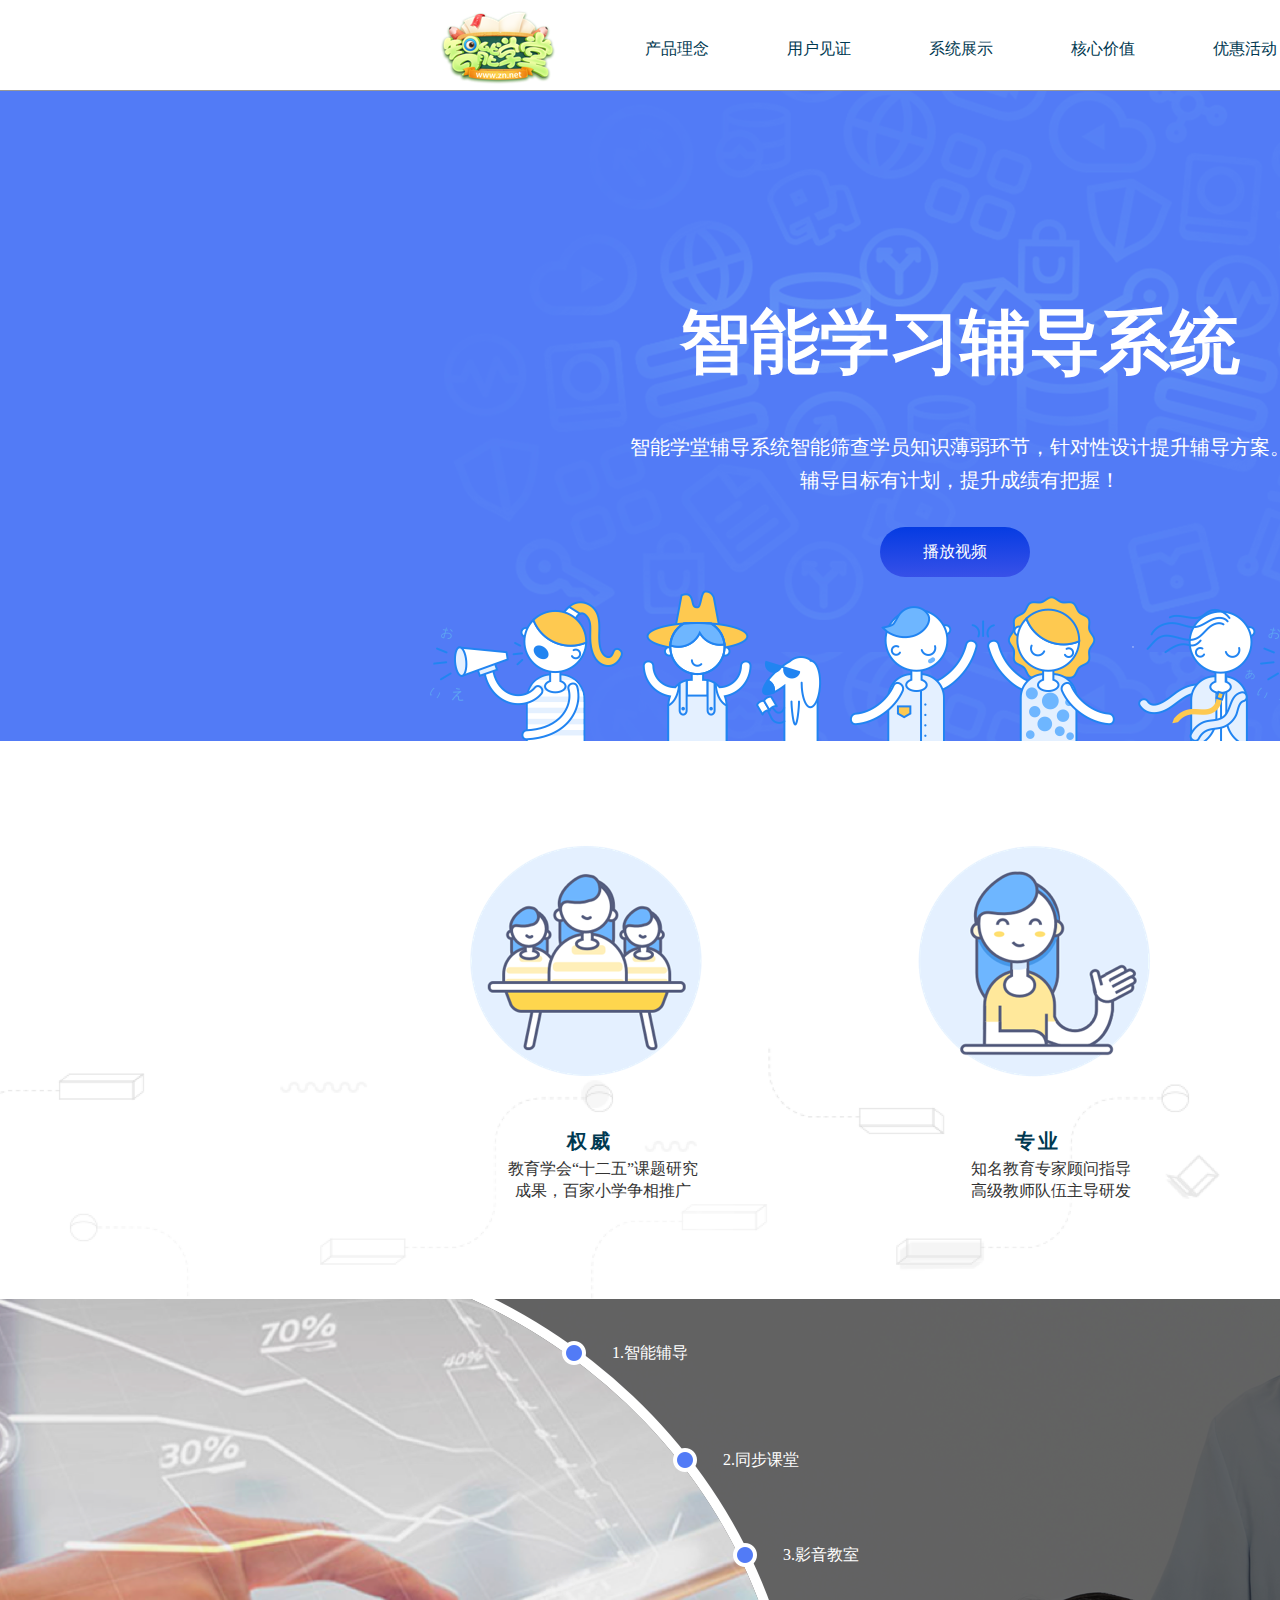
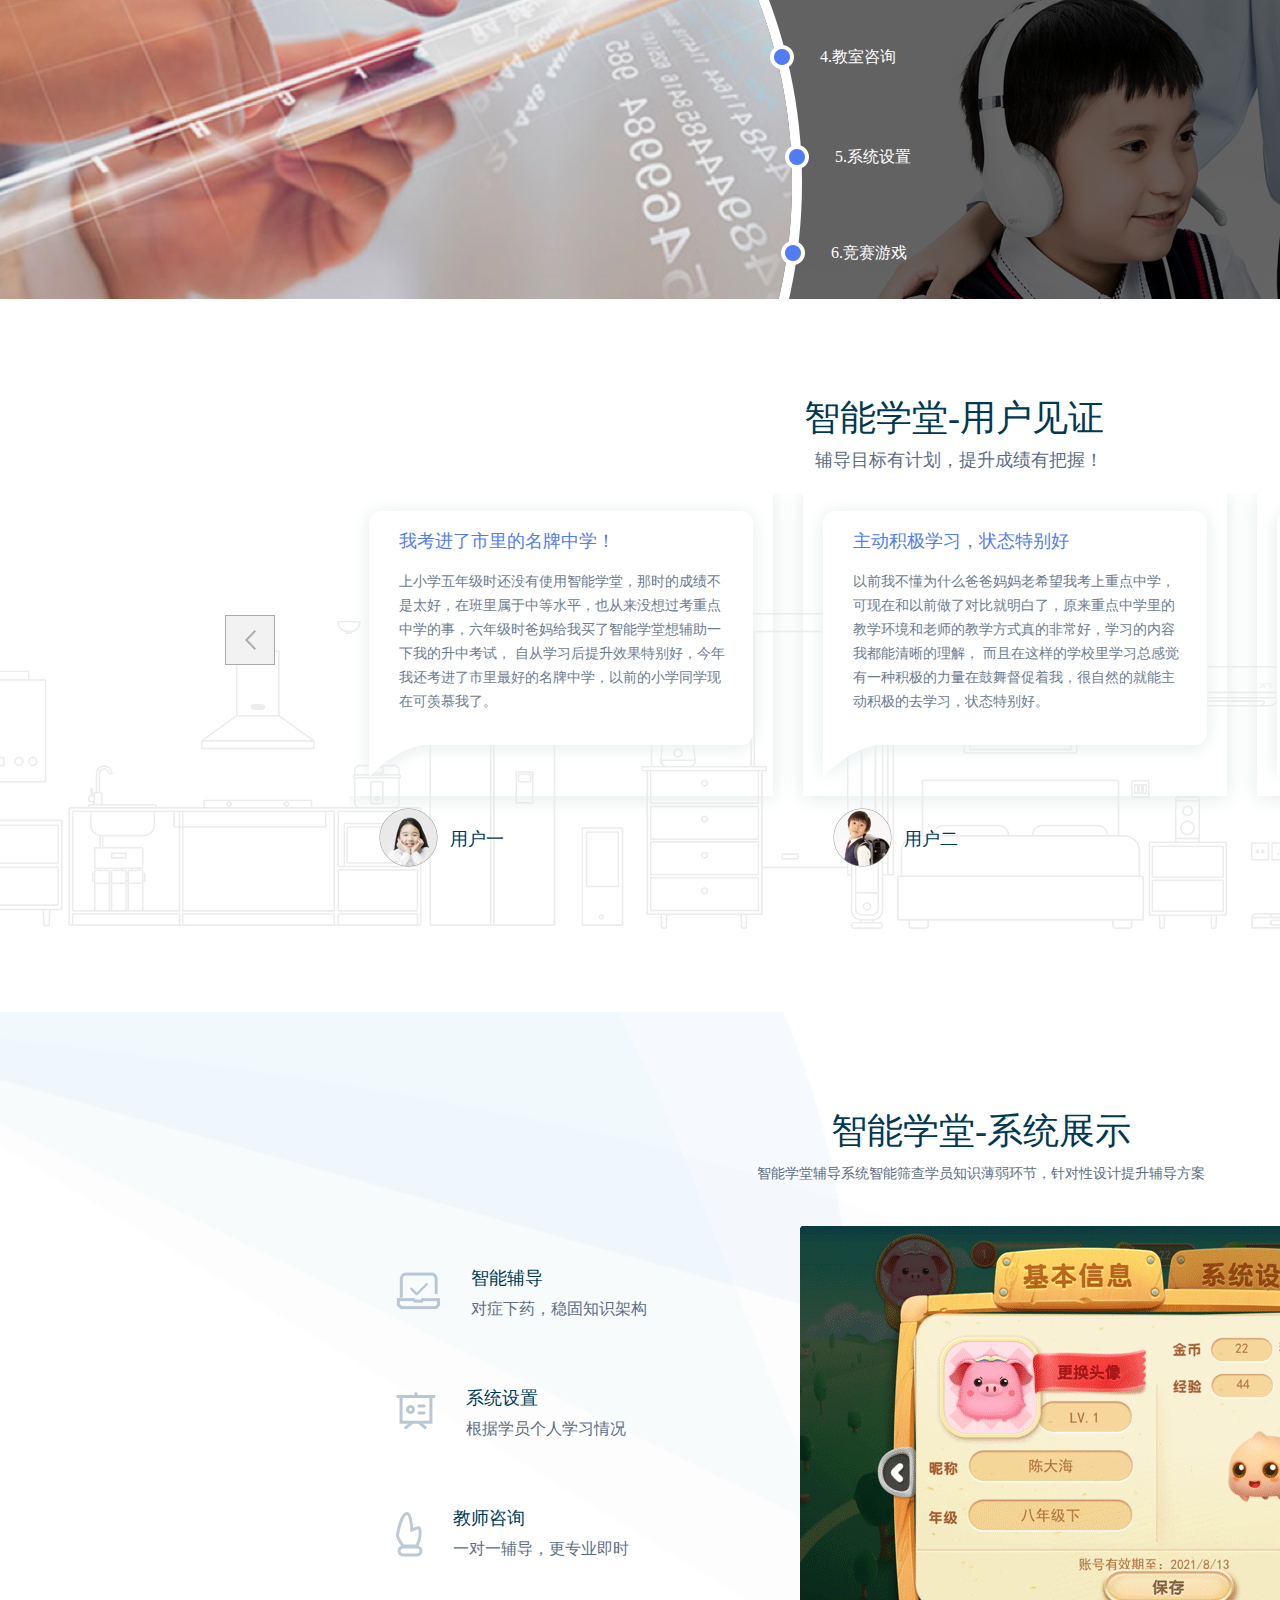
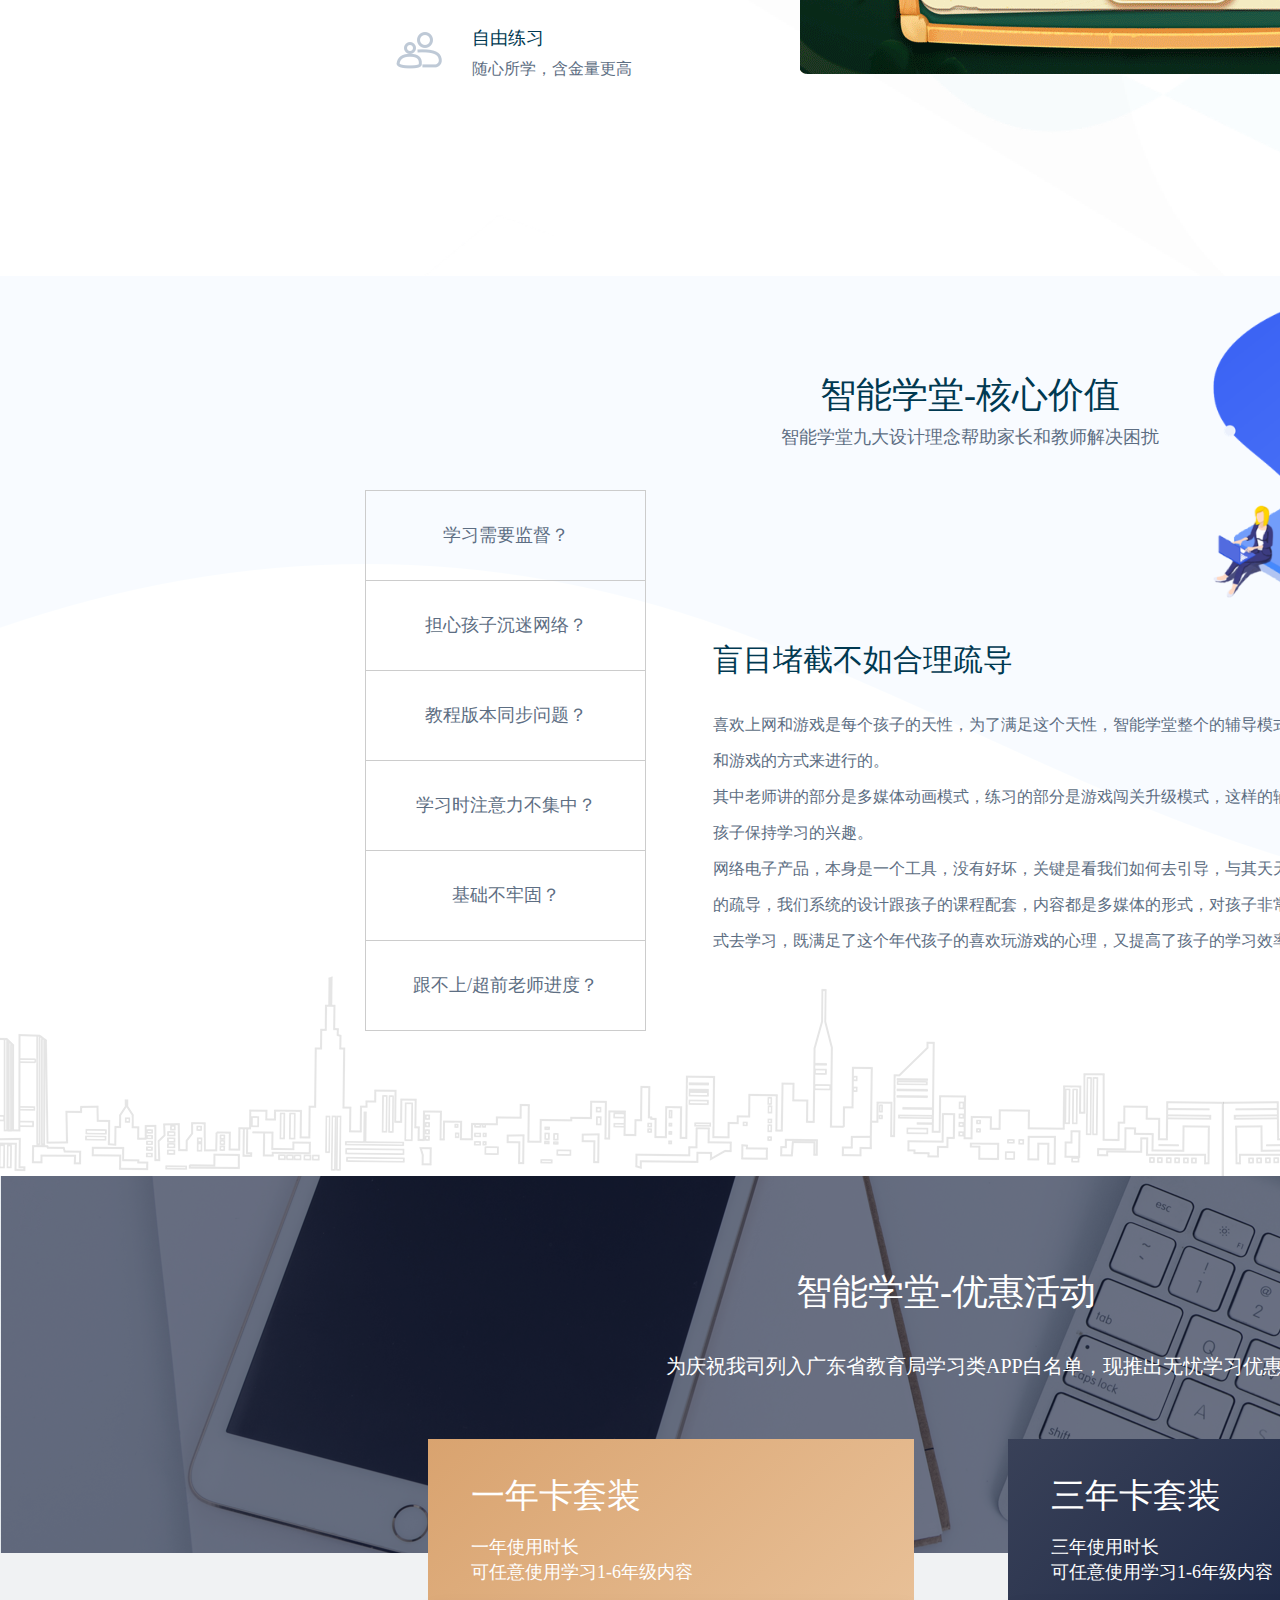
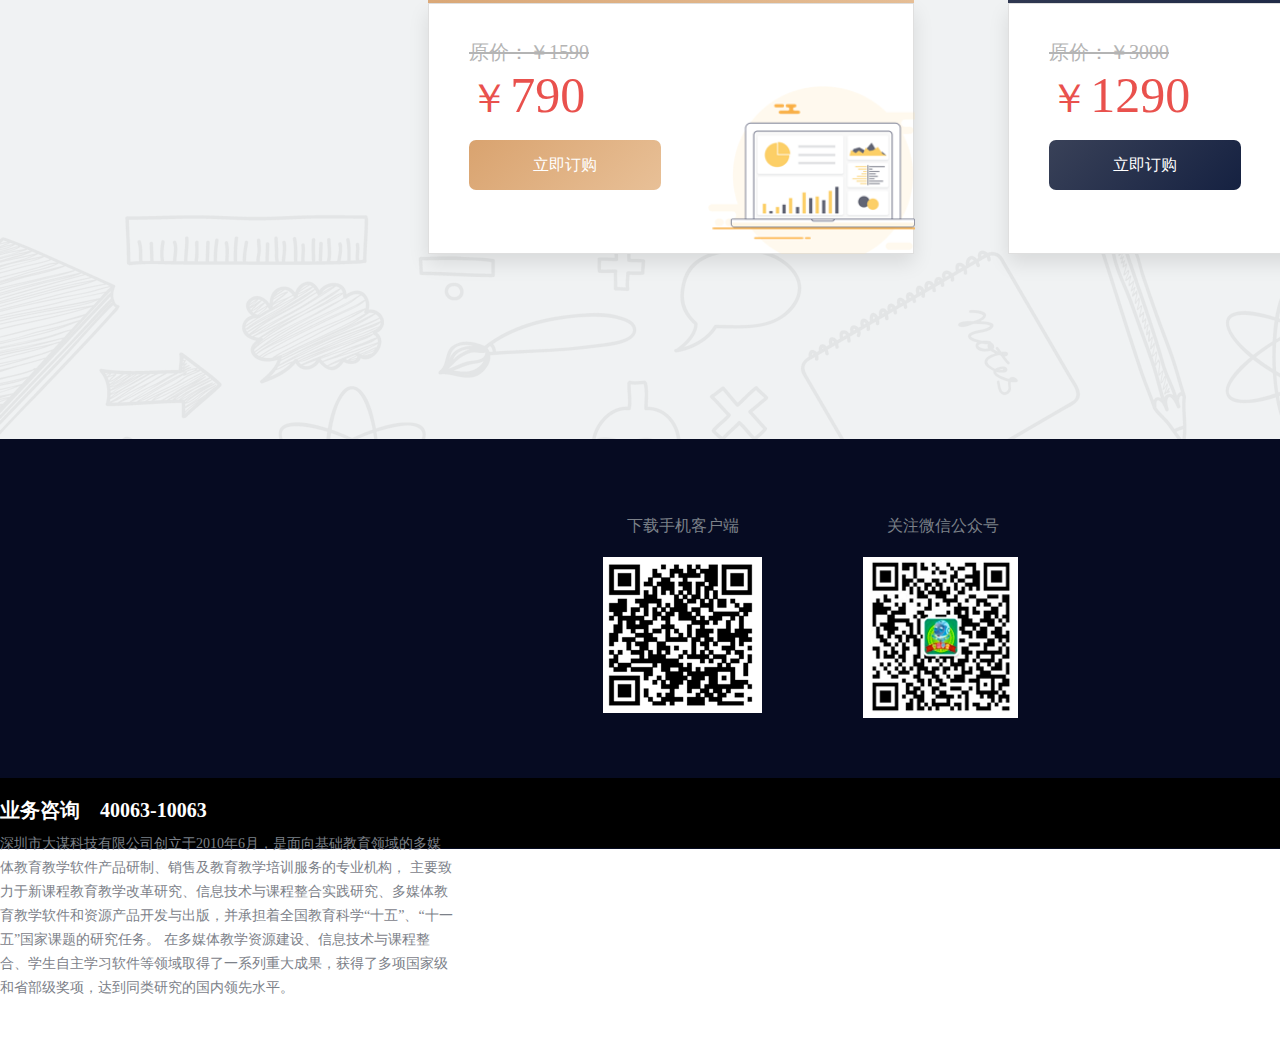
<file: Index.html>
<!DOCTYPE html>
<html lang="en">
<head>
	<meta charset="UTF-8">
	<title>智能学堂</title>
	<link rel="stylesheet" type="text/css" href="Css/Index.css">
</head>
<body>
<!--- Head --->
<div class='Head'>
<!--- Head左 --->
	<div class=Head-left>
		<img src="Image/HomePage/logo.png">
	</div>
<!--- Head中 --->
	<ul class="Head-middle">
		<li>
			<a href="#">产品理念</a>
		</li>
		<li>
			<a href="#">用户见证</a>
		</li>
		<li>
			<a href="#">系统展示</a>
		</li>
		<li>
			<a href="#">核心价值</a>
		</li>
		<li>
			<a href="#">优惠活动</a>
		</li>
	</ul>
<!--- Head右 --->
	<div class="Head-right">
		<p>
			订购
			<img class="ImageDg" src="Image/Download/Dg.png">
		</p>
		<p>下载</p>
	</div>
</div>
<!--- Banner --->
<div class='Banner'>
<!--- 标题 --->
	<h3>智能学习辅导系统</h3>
<!--- 内容 --->
	<div class="Banner-content">
		<p>智能学堂辅导系统智能筛查学员知识薄弱环节，针对性设计提升辅导方案。</p>
		<p>辅导目标有计划，提升成绩有把握！</p>
	</div>
	<div class="voice">播放视频</div>
<!--- 图片 --->
	<img src="Image/HomePage/people.png">
</div>
<!--- Category --->
<div class="Category">
	<div class="Category-list">
<!-- 左 --->
		<dl>
			<dt>
				<img src="Image/HomePage/Authority.png">
			</dt>
			<dd>
				<h6>权威</h6>
				<P>教育学会“十二五”课题研究成果，百家小学争相推广</P>
			</dd>
		</dl>
<!-- 中 --->
		<dl>
			<dt>
				<img src="Image/HomePage/Major.png">
			</dt>
			<dd>
				<h6>专业</h6>
				<P>知名教育专家顾问指导<br />
				高级教师队伍主导研发</P>
			</dd>
		</dl>
<!-- 右 --->
		<dl>
			<dt>
				<img src="Image/HomePage/Effect.png">
			</dt>
			<dd>
				<h6>效果</h6>
				<P>万名学员直升中学名校轻松跃入优等生行列</P>
			</dd>
		</dl>
	</div>
</div>
<!--- Product --->
<div class="Product" id="menu0">
<!--- 列 --->
	<div class="Product-list">
		<div class="Public">
			<div class="Public-left">
				<img src="Image/HomePage/Border.png">
				<div>1.智能辅导</div>
			</div>
			<p>
				<span>狠抓方法，举一反三拒绝题海、轻松高效</span>
			</p>
		</div>
		<div class="Public Frist">
			<div class="Public-left">
				<img src="Image/HomePage/Border.png">
			 	<div>2.同步课堂</div>
			</div>
			<p>
				<span>狠抓方法，举一反三拒绝题海、轻松高效</span>
			</p>
		</div>
		<div class="Public Second">
			<div class="Public-left">
				<img src="Image/HomePage/Border.png">
				<div>3.影音教室</div>
			</div>
			<p>
				<span>狠抓方法，举一反三拒绝题海、轻松高效</span>
			</p>
		</div>
		<div class="Public Third">
			<div class="Public-left">
				<img src="Image/HomePage/Border.png">
				<div>4.教室咨询</div>
			</div>
			<p>
				<span>狠抓方法，举一反三拒绝题海、轻松高效</span>
			</p>
		</div>
		<div class="Public Fourth">
			<div class="Public-left">
				<img src="Image/HomePage/Border.png">
				<div>5.系统设置</div>
			</div>
			<p>
				<span>狠抓方法，举一反三拒绝题海、轻松高效</span>
			</p>
		</div>
		<div class="Public Fifth">
			<div class="Public-left">
				<img src="Image/HomePage/Border.png">
				<div>6.竞赛游戏</div>
			</div>
			<p>
				<span>狠抓方法，举一反三拒绝题海、轻松高效</span>
			</p>
		</div>
	</div>
</div>
<!--- User --->
<div class="User" id="menu1">
<!--- 上 --->
		<div class="User-top">
			<p>智能学堂-用户见证</p>
			<p>辅导目标有计划，提升成绩有把握！</p>
		</div>
<!--- 下 --->
		<div class="User-bottom">
			<div class="User-bottom-middle">
				<div>
					<dl>
						<dt>
							<p>我考进了市里的名牌中学！</p>
							<span>上小学五年级时还没有使用智能学堂，那时的成绩不是太好，在班里属于中等水平，也从来没想过考重点中学的事，六年级时爸妈给我买了智能学堂想辅助一下我的升中考试， 自从学习后提升效果特别好，今年我还考进了市里最好的名牌中学，以前的小学同学现在可羡慕我了。</span>
						</dt>
						<dd>
							<img src="Image/HomePage/User-one.png">
							用户一
						</dd>
					</dl>
					<dl>
						<dt>
							<p>主动积极学习，状态特别好</p>
							<span>以前我不懂为什么爸爸妈妈老希望我考上重点中学，可现在和以前做了对比就明白了，原来重点中学里的教学环境和老师的教学方式真的非常好，学习的内容我都能清晰的理解， 而且在这样的学校里学习总感觉有一种积极的力量在鼓舞督促着我，很自然的就能主动积极的去学习，状态特别好。</span>
						</dt>
						<dd>
							<img src="Image/HomePage/User-two.png">
						   	用户二
						</dd>
					</dl>
					<dl>
						<dt>
							<p>基础保持好，考中学很顺利！</p>
							<span>爸妈常说想考好的中学，小学时要打好基础，想考好的大学，在中学就要打好基础。因为使用智能学堂，我在小学阶段时学习成绩就一直保持的很好，所以在考中学时整个过程都是很顺利的， 进入重点中学和最优秀的同学一起在优越的环境中学习，将来上重点大学的目标我相信很快就能实现！</span>
						</dt>
						<dd>
							<img src="Image/HomePage/User-three.png">
							用户三
						</dd>
					</dl>
					<dl>
						<dt>
							<p>我考进了市里的名牌中学！</p>
							<span>上小学五年级时还没有使用智能学堂，那时的成绩不是太好，在班里属于中等水平，也从来没想过考重点中学的事，六年级时爸妈给我买了智能学堂想辅助一下我的升中考试， 自从学习后提升效果特别好，今年我还考进了市里最好的名牌中学，以前的小学同学现在可羡慕我了。</span>
						</dt>
						<dd>
							<img src="Image/HomePage/User-one.png">
							用户一
						</dd>
					</dl>
					<dl>
						<dt>
							<p>主动积极学习，状态特别好</p>
							<span>以前我不懂为什么爸爸妈妈老希望我考上重点中学，可现在和以前做了对比就明白了，原来重点中学里的教学环境和老师的教学方式真的非常好，学习的内容我都能清晰的理解， 而且在这样的学校里学习总感觉有一种积极的力量在鼓舞督促着我，很自然的就能主动积极的去学习，状态特别好。</span>
						</dt>
						<dd>
							<img src="Image/HomePage/User-two.png">
							用户二
						</dd>
					</dl>
					<dl>
						<dt>
							<p>基础保持好，考中学很顺利！</p>
							<span>爸妈常说想考好的中学，小学时要打好基础，想考好的大学，在中学就要打好基础。因为使用智能学堂，我在小学阶段时学习成绩就一直保持的很好，所以在考中学时整个过程都是很顺利的， 进入重点中学和最优秀的同学一起在优越的环境中学习，将来上重点大学的目标我相信很快就能实现！</span>
						</dt>
						<dd>
							<img src="Image/HomePage/User-three.png">
							用户三
						</dd>
					</dl>
				</div>
			</div>
			<div class="left"></div>
			<div class="right"></div>
		</div>
</div>
<!--- System --->
<div class="System" id="menu2">
<!--- 上 --->
	<div class="System-top">
		<p>智能学堂-系统展示</p>
		<p>智能学堂辅导系统智能筛查学员知识薄弱环节，针对性设计提升辅导方案</p>
	</div>
<!--- 下 --->
	<div class="System-bottom">
		<ul>
			<li>
				<img src="Image/HomePage/Zhineng.png">
				<dl>
					<dt>智能辅导</dt>
					<dd>对症下药，稳固知识架构</dd>
				</dl>
			</li>
			<li>
				<img src="Image/HomePage/Xitong.png">
				<dl>
					<dt>系统设置</dt>
					<dd>根据学员个人学习情况</dd>
				</dl>
			</li>
			<li>
				<img src="Image/HomePage/Jiaoshi.png">
				<dl>
					<dt>教师咨询</dt>
					<dd>一对一辅导，更专业即时</dd>
				</dl>
			</li>
			<li>
				<img src="Image/HomePage/Ziyou.png">
				<dl>
					<dt>自由练习</dt>
					<dd>随心所学，含金量更高</dd>
				</dl>
			</li>
		</ul>
	</div>
</div>
<!--- Core --->
<div class="Core" id="menu3">
<!--- 上 --->
	<div class="Core-top">
		<div class="Core-title">
			<p>智能学堂-核心价值</p>
			<p>智能学堂九大设计理念帮助家长和教师解决困扰</p>
		</div>
		<div class='Core-content'>
			<ul>
				<li>学习需要监督？</li>
				<li>担心孩子沉迷网络？</li>
				<li>教程版本同步问题？</li>
				<li>学习时注意力不集中？</li>
				<li>基础不牢固？</li>
				<li>跟不上/超前老师进度？</li>
			</ul>
			<div class='Core-right'>
				<dl>
					<dt>盲目堵截不如合理疏导</dt>
					<dd>
						<p>喜欢上网和游戏是每个孩子的天性，为了满足这个天性，智能学堂整个的辅导模式都是按照孩子感兴趣的动画和游戏的方式来进行的。</p>
						<p>其中老师讲的部分是多媒体动画模式，练习的部分是游戏闯关升级模式，这样的辅导方式非常适合孩子，能让孩子保持学习的兴趣。</p>
						<p>网络电子产品，本身是一个工具，没有好坏，关键是看我们如何去引导，与其天天围追堵截，不如做一些合理的疏导，我们系统的设计跟孩子的课程配套，内容都是多媒体的形式，对孩子非常有吸引力，可以说用这种方式去学习，既满足了这个年代孩子的喜欢玩游戏的心理，又提高了孩子的学习效率。</p>
					</dd>
				</dl>
				<img src="Image/HomePage/Corer.png">
			</div>
		</div>
	</div>
<!--- 下 --->
	<div class="Core-bottom"></div>
</div>
<!--- Discount --->
<div class="Discount" id="menu4">
<!--- 上 --->
	<div class="Discount-top">
		<div class='Discount-middle'>
			<div class="Discount-title">
				<P>智能学堂-优惠活动</P>
				<p>为庆祝我司列入广东省教育局学习类APP白名单，现推出无忧学习优惠活动</p>
			</div>
			<div class="Discount-ct">
				<div class="Discount-left">
					<ul>
						<li>一年卡套装</li>
						<li>
							一年使用时长</br>
							可任意使用学习1-6年级内容
						</li>
					</ul>
					<div>
						<p>原价：<span>￥1590</span></p>
						<P>￥<span>790</span></P>
						<p>立即订购</p>
						<img src="Image/HomePage/One.png">
					</div>
				</div>
				<div class="Discount-right">
					<ul>
						<li>三年卡套装</li>
						<li>
							三年使用时长</br>
							可任意使用学习1-6年级内容
						</li>
					</ul>
					<div>
						<p>原价：<span>￥3000</span></p>
						<P>￥<span>1290</span></P>
						<p>立即订购</p>
						<img src="Image/HomePage/Three.png">
					</div>
				</div>
			</div>
			
		</div>
	</div>
<!--- 下 --->
	<div class="Discount-bottom"></div>
</div>
<!--- Footer --->
<div class='Footer'>
<!--- 上 --->
	<div class="Footer-top">
		<div class="Footer-top-left">
			<dl>
				<dt>下载手机客户端</dt>
				<dd>
					<img src="Image/HomePage/Weitu.png">
				</dd>
			</dl>
			<dl>
				<dt>关注微信公众号</dt>
				<dd>
					<img src="Image/HomePage/Gzh.png">
				</dd>
			</dl>
		</div>
		<div class="Footer-top-right">
			<h4>业务咨询&nbsp;&nbsp;&nbsp;&nbsp;40063-10063</h4>
			<p>深圳市大谋科技有限公司创立于2010年6月，是面向基础教育领域的多媒体教育教学软件产品研制、销售及教育教学培训服务的专业机构， 主要致力于新课程教育教学改革研究、信息技术与课程整合实践研究、多媒体教育教学软件和资源产品开发与出版，并承担着全国教育科学“十五”、“十一五”国家课题的研究任务。 在多媒体教学资源建设、信息技术与课程整合、学生自主学习软件等领域取得了一系列重大成果，获得了多项国家级和省部级奖项，达到同类研究的国内领先水平。</p>
		</div>
	</div>
	<div class="Footer-bottom">
		<p>Copyright 2011 中国·深圳市趣课科技有限公司 版权所有 粤ICP备13009858号-1深圳市大谋科技有限公司</p>
		<p>法律声明</p>
	</div>
</div>
</body>
<script type="text/javascript" src="Js/jquery.min.js"></script>
<script type="text/javascript" src="Js/Index.js"></script>
</html>
</file>
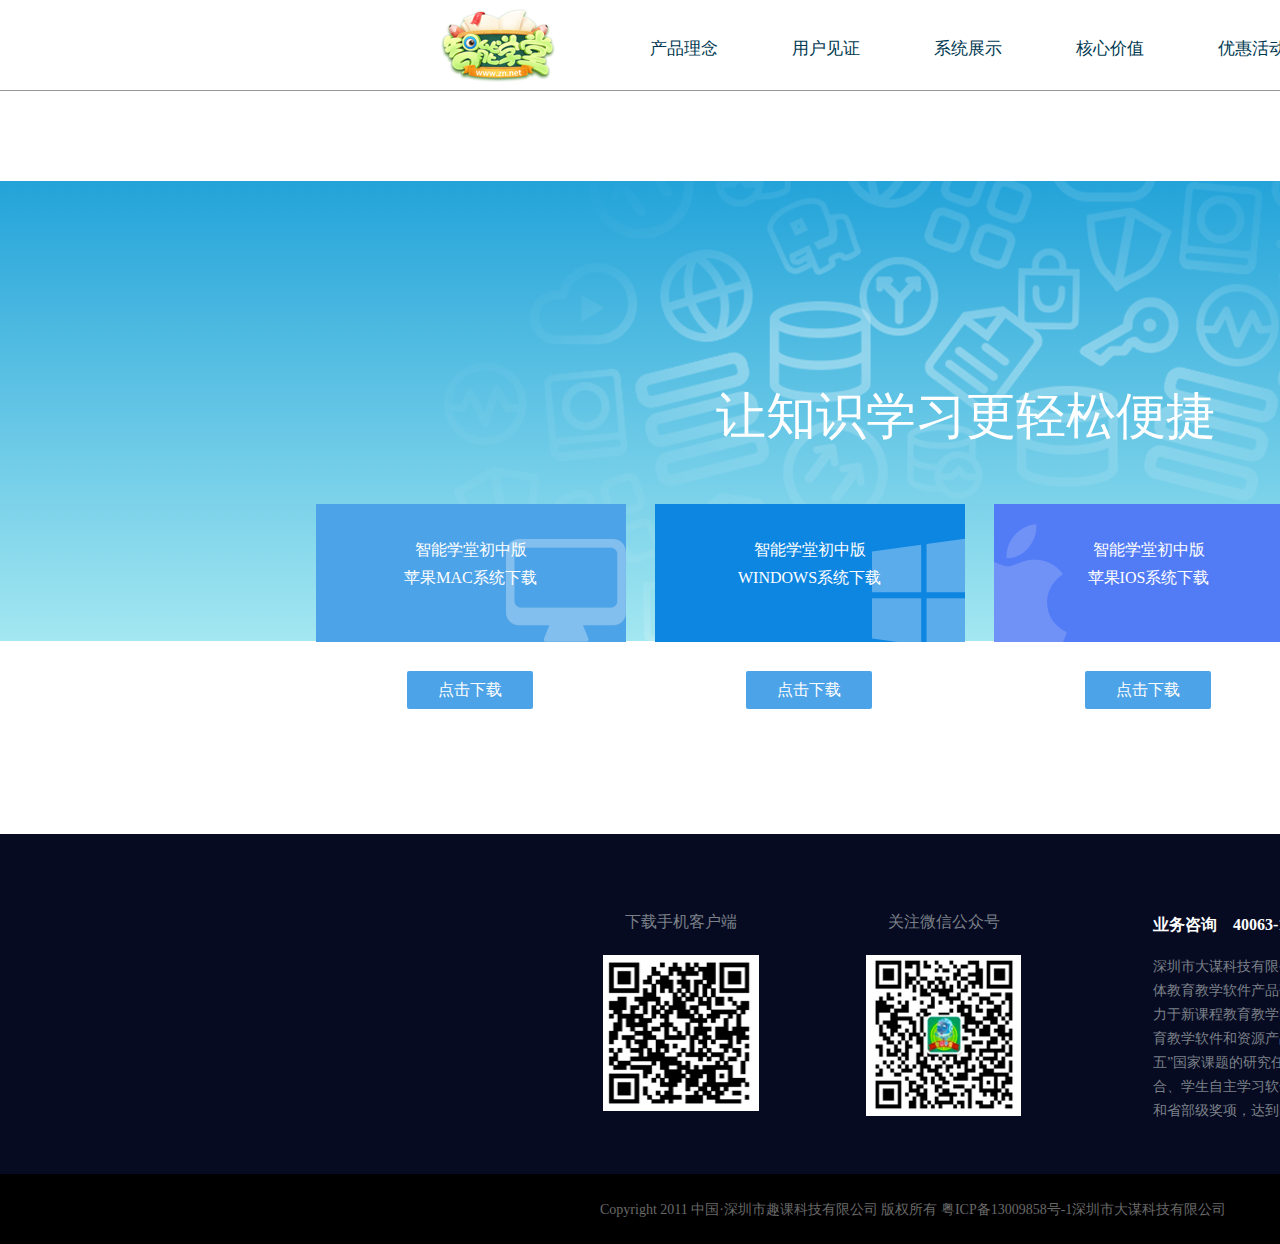
<file: Download.html>
<!DOCTYPE html>
<html lang="en">
<head>
	<meta charset="UTF-8">
	<title>智能学堂</title>
	<link rel="stylesheet" type="text/css" href="Css/Download.css">
</head>
<body>
<!-- Head -->
<div class="Head">
<!-- Head左边 -->
	<div class="Head-left">
		<img src="Image/HomePage/logo.png">
	</div>
<!-- Head中间 -->
	<ul class="Head-middle">
		<li>
			<a href="#">产品理念</a>
	    </li>
		<li>
			<a href="#">用户见证</a>
		</li>
		<li>
			<a href="#">系统展示</a>
		</li>
		<li>
			<a href="#">核心价值</a>
		</li>
		<li>
			<a href="#">优惠活动</a>
		</li>
	</ul>
<!-- Head右边 -->
	<div class="Head-right">
		<div class="HeadImage">
			订购
			<img class="DgImage" src="Image/Download/Dg.png">
		</div>
		<div>下载</div>
	</div>
</div>
<!-- Banner -->
<div class="Banner">
<!-- Banner文字 -->
	<div class="Banner-top">
		让知识学习更轻松便捷
	</div>
<!-- Banner图片 -->
	<div class="Banner-bottom">
		<div class="Banner-list">
			<div class="list">
				<div class="public">
					<div class="public-top CzMac">
						<h6>智能学堂初中版</h6>
						<P>苹果MAC系统下载</P>
					</div>
					<div class="public-bottom">
						<a href="#">点击下载</a>
					</div>
				</div>
				<div class="public">
					<div class="public-top CzWin">
						<h6>智能学堂初中版</h6>
						<P>WINDOWS系统下载</P>
					</div>
					<div class="public-bottom">
						<a href="#">点击下载</a>
					</div>
				</div>
				<div class="public">
					<div class="public-top CzIos">
						<h6>智能学堂初中版</h6>
						<P>苹果IOS系统下载</P>
					</div>
					<div class="public-bottom">
						<a href="#">点击下载</a>
					</div>
				</div>
				<div class="public">
					<div class="public-top CzAz">
						<h6>智能学堂初中版</h6>
						<P>安卓系统下载</P>
					</div>
					<div class="public-bottom">
						<a href="#">点击下载</a>
					</div>
				</div>
				<div class="public">
					<div class="public-top XuMac">
						<h6>智能学堂小学版</h6>
						<P>苹果MAC系统下载</P>
					</div>
					<div class="public-bottom">
						<a href="#">点击下载</a>
					</div>
				</div>
				<div class="public">
					<div class="public-top XuWin">
						<h6>智能学堂小学版</h6>
						<P>WINDOWS系统下载</P>
					</div>
					<div class="public-bottom">
						<a href="#">点击下载</a>
					</div>
				</div>
				<div class="public">
					<div class="public-top XuIos">
						<h6>智能学堂小学版</h6>
						<P>苹果IOS系统下载</P>
					</div>
					<div class="public-bottom">
						<a href="#">点击下载</a>
					</div>
				</div>
				<div class="public">
					<div class="public-top XuAz">
						<h6>智能学堂小学版</h6>
						<P>安卓系统下载</P>
					</div>
					<div class="public-bottom">
						<a href="#">点击下载</a>
					</div>
				</div> 
			</div>
		</div>
	</div>
</div>
<!-- Footer -->
<div class="Footer">
<!-- Footer上 -->
<div class="Footer-top">
<!-- Footer上左边 -->
	<div class="Footer-top-left">
		<dl>
			<dt>下载手机客户端</dt>
			<dd>
				<img src="Image/HomePage/Weitu.png" style="width:156px;height:156px;">
			</dd>
		</dl>
		<dl>
			<dt>关注微信公众号</dt>
			<dd style="height:162px;">
				<img src="Image/HomePage/Gzh.png">
			</dd>
		</dl>
	</div>
<!-- Footer上右边 -->
	<div class="Foooter-top-right">
		<h4>业务咨询&nbsp;&nbsp;&nbsp;&nbsp;40063-10063</h4>
		<P>深圳市大谋科技有限公司创立于2010年6月，是面向基础教育领域的多媒体教育教学软件产品研制、销售及教育教学培训服务的专业机构， 主要致力于新课程教育教学改革研究、信息技术与课程整合实践研究、多媒体教育教学软件和资源产品开发与出版，并承担着全国教育科学“十五”、“十一五”国家课题的研究任务。 在多媒体教学资源建设、信息技术与课程整合、学生自主学习软件等领域取得了一系列重大成果，获得了多项国家级和省部级奖项，达到同类研究的国内领先水平。</P>
	</div>
	</div>
<!-- Footer下 -->
	<div class="Footer-bottom">
		<p>Copyright 2011 中国·深圳市趣课科技有限公司 版权所有 粤ICP备13009858号-1深圳市大谋科技有限公司</p>
		<p>法律声明</p>
	</div>
</div>
</body>
<script src="Js/Download.js"></script>
</html>
</file>
<file: Css/Index.css>
*{
	margin: 0px;
	padding: 0px;
	list-style: none;
	outline: none;
	font-family: "微软雅黑" ;
	font-size: 16px;
	text-decoration: none;
}
/*Head*/
.Head{
	width:1920px;
	height:90px;
	background: #ffffff;
/*	position: fixed;
	left: 0;
	top: 0;*/
	z-index: 999;
	border-bottom:1px solid #979797;
}
/*Head左*/
.Head-left{
	float: left;
	margin-left: 440px;
	margin-top: 10px;
	margin-right: 89px;
	width: 116px;
	height: 75px;
	cursor: pointer;
}
/*Head中间*/
.Head-middle{
	float: left;
	width: 712px;
}
.Head-middle li{
	margin-top: 14px;
	margin-right: 72px;
	float: left;
	width: 70px;
	height: 60px;
	line-height: 70px;
	font-size: 17px;
	cursor: pointer;
}
.Head-middle li a{
	color: #003951;
}
.Head-middle li:hover{
	border-bottom: 2px solid #527BF6;
}
/*Head右*/
.Head-right{
	float: left;
	width: 165px;
	height: 70px;
}
.Head-right p{
	float: left;
	margin-top: 28px;
	width: 76px;
	height: 40px;
	line-height: 40px;
	text-align: center;
	border:1px solid #527BF6;
	border-radius: 30px;
	color: #527BF6;
	cursor: pointer;
}
.Head-right p:last-child{
	background: #527BF6;
	color: #ffffff;
	margin-left: 8px;
}
.Head-right img{
	display: none;
	position: relative;
	left: -108px;
	top: 30px;
	width: 300px;
	height: 220px;
}
/*Banner*/
.Banner{
	width: 1920px;
	height: 650px;
	background: url("../Image/HomePage/banner.png");
}
/*标题*/
.Banner h3{
	width: 560px;
	height: 98px;
	padding-top: 205px;
	padding-left: 680px;
	font-size: 70px;
	color: #ffffff;
	cursor: pointer;
}
/*内容*/
.Banner-content{
	width: 792px;
	height: 66px;
	margin-top: 37px;
	margin-left: 564px;
}
.Banner-content p{
	color: #ffffff;
	font-size: 20px;
	text-align: center;
	line-height: 33px;
	cursor: pointer;
}
.voice{
	margin-left: 880px;
	margin-top: 30px;
	width: 150px;
	height: 50px;
	line-height: 50px;
	background:  linear-gradient(179deg, #043BE2 0%, #3951E8 100%);
	border-radius: 25px;
	text-align: center;
	color: #ffffffff;
	cursor: pointer;
}
/*图片*/
.Banner img{
	margin-left: 430px;
	margin-top: 13px;
	width: 1151px;
	height: 151px;
	cursor: pointer;
}
/*Category*/
.Category{
	height: 558px;
	background: url("../Image/HomePage/Category.png") no-repeat 0px 305px;
}
.Category-list{
	width: 1151px;
	height: 360px;
	padding-top: 104px;
	padding-left: 470px;
}
/*列表*/
.Category-list dl{
	float: left;
	width: 240px;
	margin-right: 208px;
	cursor: pointer;
}
.Category-list dt{
	margin-bottom: 44px;
}
.Category-list dl h6{
	height: 33px;
	line-height: 33px;
	text-align: center;
	color: #003951;
	font-size: 20px;
	letter-spacing: 2.88px;
}
.Category-list dl p{
	width:194px;
	height: 44px;
	line-height: 22px;
	color: #333333;
	text-align: center;
	margin-left: 36px;
}
.Category-list dl:last-child{
	margin-right: 0px;
}
/*Product*/
.Product{
	width: 1920px;
	height: 600px;
	position: relative;
	z-index: 1;
	background:url("../Image/HomePage/Product.png") no-repeat 168px 0px;
}
.Product:before{
	content: "";
  	position: absolute;
  	top: 0; 
  	left: 0;
  	width: 100%; 
  	height: 100%;  
  	opacity: .6; 
  	z-index: -1;
  	background-color: #000000;
}
/*左*/
.Product-list{
	float: left;
	width: 803px;
	height: 600px;
	background: url("../Image/HomePage/Product-left.png") no-repeat;
	position: relative;
}
.Public{
	position: absolute;
	top: 20px;
	left: 562px;
	float: left;
	width: 470px;
	height: 68px;
	cursor: pointer;
	color: #ffffff;
}
.Public-left{
	float: left;
	width: 163px;
	height: 68px;
	line-height: 68px;
}
.Public-left img{
	float: left;
	margin-top: 22px; 
	margin-right: 26px;
}
.Public p{
	display: none;
	float: left;
	width: 307px;
	height: 68px;
	background: url("../Image/HomePage/Shape.png") no-repeat -20px -15px;
}
.Public p span{
	display: inline-block;
	margin-left: 74px;
	margin-top: 12px;
	width: 162px;
	height: 48px;
	letter-spacing: 2px;
	line-height: 24px;
}
.Frist{
	position: absolute;
	top: 127px;
	left: 673px;
}
.Second{
	position: absolute;
	top: 222px;
	left: 733px;
}
.Third{
	position: absolute;
	top: 324px;
	left: 770px;
}
.Fourth{
	position: absolute;
	top: 424px;
	left: 785px;
}
.Fifth{
	position: absolute;
	top: 520px;
	left: 781px;
}
/*User*/
.User{
	width: 1920px;
	height: 713px;
	background: url("../Image/HomePage/User.png") no-repeat 0px 314px;
}
/*上,System上,Core上*/
.User-top,.System-top,.Core-title{
	width: 310px;
	height: 80px;
	padding-top: 94px;
	margin-left: 804px;
	margin-bottom: 20px;
	cursor: pointer;
}
.User-top p:first-child,.System-top p:first-child,.Core-title p:first-child{
	line-height: 50px;
	margin-bottom: 5px;
	font-size: 36px;
	color: #003951;
}
.User-top p:last-child,.System-top p:last-child,.Core-title p:last-child{
	line-height: 25px;
	text-align: center;
	color: #5D6E83;
	font-size: 18px;
}
/*下*/
.User-bottom{
	width: 1472px;
	height: 395px;
	margin-left: 225px;
	cursor: pointer;
	position: relative;
}
.User-bottom-middle{
	margin-left: 124px;
	width: 1330px;
	height: 395px;
	overflow: hidden;
	position: absolute;
	left: 0px;
	top: 0px;
}
.User-bottom-middle div{
	width: 3000px;
}
.User-bottom-middle dl{
	float: left;
	width: 424px;
	height:395px;
	margin-right:30px; 
}
.User-bottom-middle dl dt{
	width: 424px;
	height: 303px;
	background: url("../Image/HomePage/Shape-bkp.png") no-repeat;
	box-shadow: 0px 2px 20px 0px #E3EBEB;
}
.User-bottom-middle dl dt p{
	width: 216px;
	height: 24px;
	padding-top: 36px;
	margin-left: 50px;
	line-height: 24px;
	font-size: 18px;
	color: #527BF6;
}
.User-bottom-middle dl dt span{
	display: inline-block;
	margin-top: 17px;
	margin-left: 50px;
	width: 333px;
	height: 166px;
	color: #6D7C8F;
	font-size: 14px;
	line-height: 24px;
}
.User-bottom-middle dl dd{
	margin-left: 30px;
	margin-top: 12px;
	width: 125px;
	height: 63px;
	font-size: 18px;
	line-height: 63px;
	color: #003951;
}
.User-bottom-middle dl dd img{
	float: left;
	width: 59px;
	height: 59px;
	margin-right: 12px;
}
.left{
	width: 50px;
	height: 50px;
	background: url("../Image/HomePage/Groupleft.png");
	position: absolute;
	top: 122px;
	left: 0px;
}
.right{
	width: 50px;
	height: 50px;
	background: url("../Image/HomePage/Groupright.png");
	position: absolute;
	top: 122px;
	left: 1500px;
}
/*System*/
.System{
	width: 1920px;
	height: 864px;
	background: url("../Image/HomePage/System.png");
}
/*上,Core上*/
.System-top,.Core-title{
	width: 582px;
	margin-left: 690px;
	margin-bottom: 40px;
}
.System-top p:first-child,.Core-title p:first-child{
	text-align: center;
}
.System-top p:last-child{
	width: 582px;
	font-size: 14px;
}
/*下*/
.System-bottom{
	width: 1187px;
	height: 487px;
	margin-left: 350px;
	background: url('../Image/HomePage/Pig.png') no-repeat 450px 0px;
	cursor: pointer;
}
.System-bottom ul{
	float: left;
	width: 395px;
}
.System-bottom ul li{
	height: 120px;
	color: #5D6E83;
	font-size: 14px;
}
.System-bottom ul li:hover{
	background: url("../Image/HomePage/SystemShape.png") no-repeat;
}
.System-bottom img{
	float: left;
	padding:46px 30px 0px 46px;
}
.System-bottom dl{
	float: left;
	padding-top: 40px;
	width: 176px;
	height: 50px;
}
.System-bottom dl dt{
	font-size: 18px;
	color: #003951;
	line-height: 25px;
	margin-bottom: 8px;
}
.System-bottom dl dd{
	font-size: 16px;
	line-height: 20px;
}
/*Core*/
.Core{
	width: 1920px;
	height: 900px;
}
/*上*/
.Core-top{
	width: 1920px;
	height: 700px;
	background: url("../Image/HomePage/Core.png") no-repeat;
}
.Core-title{
	width: 380px;
	margin-left: 780px;
}
.Core-title p:last-child{
	width: 380px;
}
.Core-content{
	width: 1118px;
	height: 578px;
	margin-left: 365px;
	position: relative;
	left: 0;
	top: 0;
	cursor: pointer;
}
/*左*/
.Core-content ul{
	float: left;
	width:279px;
	margin-right: 67px;
	border: 1px solid #CCCCCC;
}
.Core-content ul li{
	width: 279px;
	text-align: center;
	height: 89px;
	line-height: 89px;
	border-bottom: 1px solid #cccccc;
	color: #5D6E83;
	font-size: 18px;
}
.Core-content ul li:last-child{
	border-bottom: none;
}
.Core-content ul li:hover{
	background: #527BF6;
	box-shadow: 0 0 20px 0;
	color: #ffffff;
}
/*右*/
.Core-right{
	float: left;
	padding-top: 150px;
	width: 770px;
	height: 310px;
}
.Core-right dt{
	font-size: 30px;
	margin-bottom: 26px;
	color: #003951;
	letter-spacing: 0;
}
.Core-right dd p{
	font-size: 16px;
	color: #5D6E83;
	line-height: 36px;
	letter-spacing: 0;
}
.Core-right img{
	position: relative;
	height: 370px;
	top: -670px;
	left: 500px;
	cursor: pointer;
}
/*下*/
.Core-bottom{
	width: 1920px;
	height: 201px;
	background: url("../Image/HomePage/City.png");
}
/*Discount*/
.Discount{
	width: 1920px;
	height: 863px;
}
/*上*/
.Discount-top{
	width: 1920px;
	height: 377px;
	background: url("../Image/HomePage/Discount.png") no-repeat;
}
.Discount-middle{
	width: 1187px;
	margin-left: 366px;
}
.Discount-title{
	width: 664px;
	height: 114px;
	padding-top: 92px;
	margin-left: 300px;
	cursor: pointer;
}
.Discount-title p:first-child{
	color: #ffffff;
	width: 310px;
	font-size: 36px;
	letter-spacing: 0;
	margin-left: 130px; 
	margin-bottom: 36px;
}
.Discount-title p:last-child{
	color: #ffffff;
	font-size: 20px;
	letter-spacing: 0;	
}
.Discount-ct{
	height: 170px;
	position: relative;
	top: 0;
	left: 0;
	cursor: pointer;
}
.Discount-left,.Discount-right{
	float: left;
	width: 486px;
	height: 413px;
	position: absolute;
	left: 62px;
	top: 57px;
}
.Discount-left ul{
	height: 164px;
	background-image: linear-gradient(137deg, #D9A36F 0%, #E8C097 100%); 
}
.Discount-left ul li:first-child,.Discount-right ul li:first-child{
	height: 48px;
	line-height: 48px;
	font-size: 34px;
	letter-spacing: 0;
	padding-top: 33px;
	padding-left: 43px;
	color: #ffffff;
}
.Discount-left ul li:last-child,.Discount-right ul li:last-child{
	height: 50px;
	line-height: 25px;
	font-size: 18px;
	letter-spacing: 0;
	margin-top: 15px;
	margin-left: 43px;
	color: #ffffff;
}
.Discount-left div,.Discount-right div{
	height: 249px;
	background: #FFFFFF;
	border: 1px solid #DFDFDF;
	box-shadow: 0 9px 19px 0 rgba(0,0,0,0.10);
}
.Discount-left div p:nth-child(1),.Discount-right div p:nth-child(1){
	font-size: 20px;
	color: #B4B4B4;
	letter-spacing: 0;
	margin-top: 34px;
	margin-left: 40px;
	text-decoration: line-through;
}
.Discount-left div p:nth-child(1) span,.Discount-right div p:nth-child(1) span{
	display: inline-block;
	line-height: 28px;
	font-size: 20px;
	letter-spacing: 0;
	text-decoration: line-through;
}
.Discount-left div p:nth-child(2),.Discount-right div p:nth-child(2){
	font-size: 40px;
	color: #E9514D;
	letter-spacing: 1.33px;
	margin-left: 40px;
}
.Discount-left div p:nth-child(2) span,.Discount-right div p:nth-child(2) span{
	font-size: 50px;
	letter-spacing: 0;
}
.Discount-left div p:nth-child(3),.Discount-right div p:nth-child(3){
	width: 192px;
	height: 50px;
	line-height: 50px;
	text-align: center;
	color: #ffff;
	margin-top: 14px;
	margin-left: 40px;
	background-image: linear-gradient(137deg, #D9A36F 0%, #E8C097 100%);
	border-radius: 7px;
	border-radius: 7px;
}
.Discount-left img,.Discount-right img{
	width: 207px;
	height: 168px;
	position: absolute;
	left: 280px;
	top: 247px;
}
.Discount-right{
	left: 642px;
}
.Discount-right ul{
	height: 164px;
	background-image: linear-gradient(134deg, #394158 0%, #152141 100%);
}
.Discount-right div p:nth-child(3){
	background-image: linear-gradient(134deg, #394158 0%, #152141 100%);
}
/*下*/
.Discount-bottom{
	width: 1920px;
	height: 486px;
	background: url("../Image/HomePage/Stationery.png") no-repeat;
}
/*Footer*/
.Footer{
	height: 410px;
	background: #060B22;
}
/*上*/
.Footer-top{
	height: 339px; 
}
.Footer-top-left{
	float: left;
	width: 420px;
	margin-left: 603px;
	margin-right: 127px;
}
.Footer-top-left dl{
	float: left;
	width: 160px;
}
.Footer-top-left dl dt{
	font-size: 16px;
	color: #7C8189;
	line-height: 22px;
	text-align: center;
	letter-spacing: 0;
	margin-bottom: 20px; 
}
.Footer-top-left dl:first-child{
	padding-top: 76px;
	margin-right: 50px;
	cursor: pointer;
}
.Footer-top-left dl:last-child{
	padding-top: 76px;
	margin-left: 50px;
	cursor: pointer;
}
.Footer-top-right{
	float: left;
	width: 454px;
	padding-top: 76px;
	cursor: pointer;
}
.Footer-top-right h4{
	font-size: 20px;
	line-height: 24px;
	color: #FFFFFF;
	letter-spacing: 0;
	margin-bottom: 10px;
}
.Footer-top-right p{
	font-size: 14px;
	color: #7C8189;
	line-height: 24px;
}
/*下*/
.Footer-bottom{
	background: #000000;
	height: 43px;	
	padding-top: 27px;
}
.Footer-bottom p:first-child{
	float:left;
	font-size: 14px;
	color: #FFFFFF;
	letter-spacing: 0;
	line-height: 19px;
	opacity: 0.58;
	margin-left: 603px;
	cursor: pointer;
}
.Footer-bottom p:last-child{
	font-size: 14px;
	color: #FFFFFF;
	line-height: 19px;
	float:left;
	opacity: 0.58;
	margin-left: 120px;
	cursor: pointer;
}
</file>
<file: Css/Download.css>
/*Puplice*/
*{
	margin: 0px;
	padding: 0px;
	list-style: none;
	outline: none;
	font-family: "微软雅黑";
	text-decoration: none;
}
/*Head*/
.Head{
	width: 1920px;
	height: 90px;
	background: #ffffff;
	border-bottom: 1px solid #979797;
/*	position: fixed;
	top: 0;
	left: 0;*/
	z-index: 9999;
	border-bottom:1px solid #979797;
}
/*Head左边*/
.Head-left{
	float: left;
	width: 116px;
	height: 75px;
	margin-left: 440px;
	margin-top: 8px;
	margin-right: 94px;
	cursor: pointer;
}
/*Head中间*/
.Head-middle{
	float: left;
	width: 712px;
}
.Head-middle li{
	float: left;
	width: 70px;
	height: 60px;
	font-size: 17px;
	margin-top: 14px;
	line-height: 70px;
	margin-right: 72px;
	cursor: pointer;
}
.Head-middle a{
	color: #003951;
}
/*Head右边*/
.Head-right{
	float: left;
	width: 163px;
	height:70px;
}
.Head-right div{
	float: left;
	margin-top: 28px;
 	width: 76px;
 	height: 40px;
 	line-height: 40px;
 	border-radius: 20px;
 	font-size: 16px;
 	color: #527BF6;
 	text-align: center;
 	cursor: pointer;
}
.Head-right div:first-child{
	float: left;
	background: #ffffff;
	border:1px solid #527BF6;
}
.DgImage{
	display: none;
	position: relative;
	left: -107px;
	top: 22px;
	width: 300px;
	height: 220px;
}
.Head-right div:last-child{
	float: left;
	color: #ffffff;
	margin-left: 7px;
	background: #527BF6;
	border:1px solid #527BF6;
}
/*Banner*/
.Banner{
	width: 1920px;
	height: 558px;
	margin-bottom: 185px;
	background: url(../Image/Download/banner.png);
	/*position: relative;*/
}
/*Banner文字*/
.Banner-top{
	padding-left: 716px;
	padding-top: 290px;
	width: 500px;
	line-height: 70px;
	color: #ffffff;
	font-size: 50px;
	cursor: pointer;
}
/*Banner最外层div*/
.Banner-bottom{
	position: relative;
	top: 53px;
	left: 310px;
	width: 1357px;
	height: 236px;
}
.Banner-list{
	width: 1357px;
	height: 236px;
	overflow: hidden;
	position: relative;
}
.list{
	position: absolute;
	left: 0;
	top: 0;
}
/*Banner内容*/
.public{
	float:left;
	width: 310px;
	height: 236px;
	margin-right: 29px;
	color: #ffffff;
	background: #ffffff;
	cursor: pointer;
}
/*Banner内容div图片上*/
.public-top{
	height: 138px;
}
.public-top h6{
	font-weight: 500!important;
	width: 140px;
	height: 24px;
	font-size: 16px;
	padding-left: 85px;
	padding-top: 36px;
	padding-bottom: 4px; 
	text-align: center;
}
.public-top p{
	width: 167px;
	padding-left: 71px;
	font-size: 16px;
	text-align: center;
}
/*Banner内容div图片下*/
.public-bottom{
	height:86px;
	padding-left: 91px;
	padding-top: 29px;
}
.public-bottom a{
	display: inline-block;
	width: 126px;
	line-height: 38px;
	background: #4DA3E7;
	border-radius: 2px;
	color: #ffffff;
	text-align: center;
}
/*.public:last-child{
	margin-right: 0px;
}*/
.CzMac{
	background: url(../Image/Download/CZmac.png);
}
.CzWin{
	background: url(../Image/Download/CZwin.png);
}
.CzIos{
	background: url(../Image/Download/CZios.png);
}
.CzAz{
	background: url(../Image/Download/CZaz.png);
}
.XuMac{
	background: url(../Image/Download/XUmac.png);
}
.XuWin{
	background: url(../Image/Download/XUwin.png);
}
.XuIos{
	background: url(../Image/Download/XUios.png);
}
.XuAz{
	background: url(../Image/Download/XUaz.png);
}
/*Footer*/
.Footer{
	width: 1920px;
	height: 410px;
	background: #060B22;
}
/*Footer上*/
.Footer-top{
	height: 340px;
}
/*Footer上左边*/
.Footer-top-left{
	margin-left: 603px;
	margin-top: 77px;
	float: left;
	width: 530px;
}
.Footer-top-left dl{
	float: left;
	width: 156px;
	color: #7C8189;
	font-size: 16px;
	margin-right: 107px;
	cursor: pointer;
}
.Footer-top-left dt{
	text-align: center;
	line-height: 22px;
	margin-bottom: 22px;
}
/*Footer上右边*/
.Foooter-top-right{
	margin-left: 20px;
	margin-top: 77px;
	float: left;
	width: 454px;
	height: 240px;
	cursor: pointer;
}
.Foooter-top-right h4{
	text-align: left;
	color: #ffffff;
	line-height: 28px;
	margin-bottom: 16px;
}
.Foooter-top-right p{
	height: 168px;
	line-height: 24px;
	font-size: 14px;
	color: #7C8189;
}
/*Footer下*/
.Footer-bottom{
	height:70px;
	background:#000000;
}
.Footer-bottom p:first-child{
	float:left;
	margin-left:600px;
	margin-top: 26px;
	font-size: 14px;
	color: #696969;
	width: 750px;
	line-height: 19px;
	cursor: pointer;
}
.Footer-bottom p:last-child{
	float:left;
	margin-left:125px;
	margin-top: 26px;
	font-size: 14px;
	color: #696969;
	line-height: 19px;
	cursor: pointer;
}
</file>
